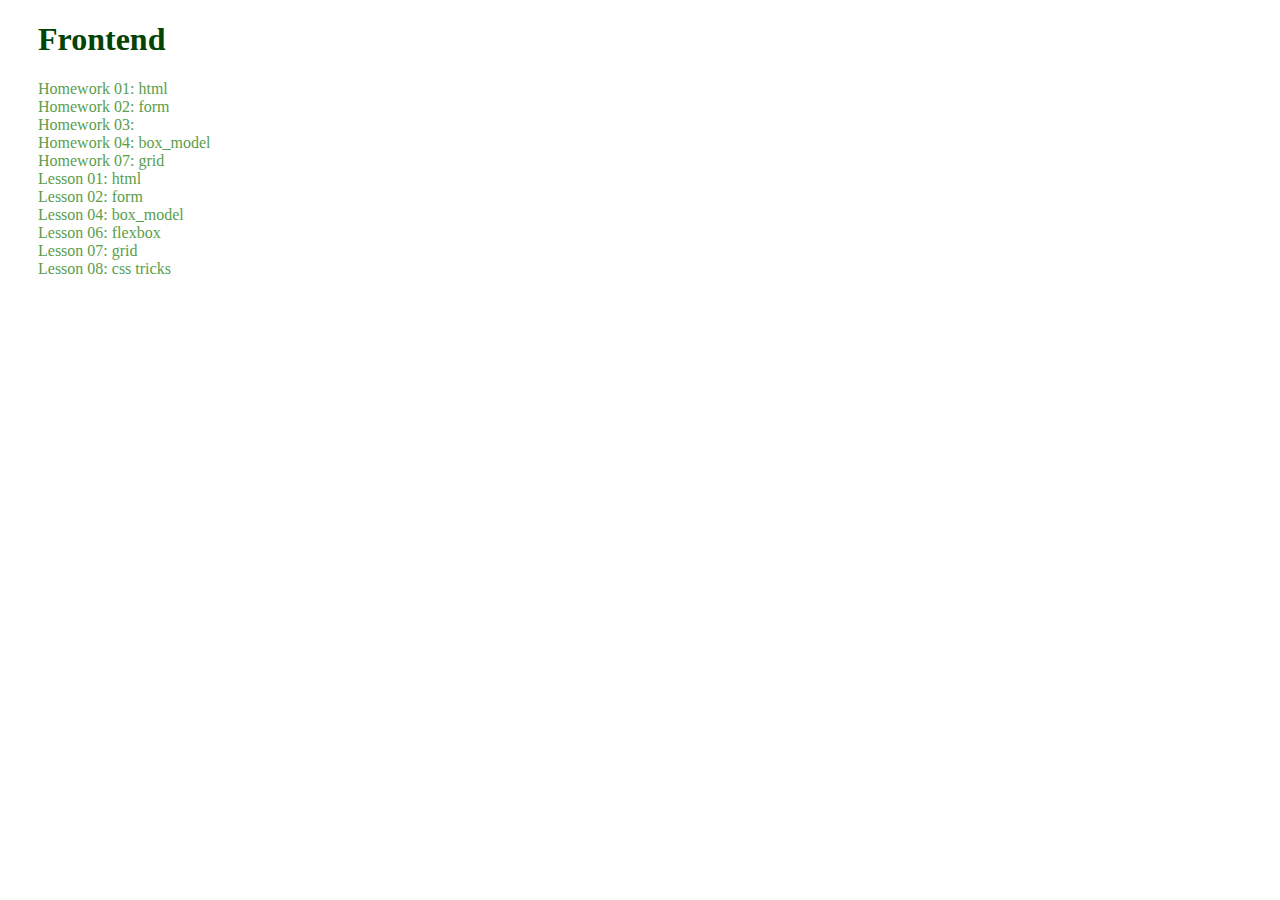
<file: Front_End/index.html>
<!DOCTYPE html>
<html lang="en">

<head>
    <meta charset="UTF-8">
    <meta name="viewport" content="width=device-width, initial-scale=1.0">
   <!-- <link rel="icon"
        href="data:image/svg+xml,
        <svg xmlns=%22http://www.w3.org/2000/svg%22 viewBox=%220 0 100 100%22>
            <text y=%22.9em%22 font-size=%2290%22>️⚡

            </text></svg>">-->
    <link rel="stylesheet" href="./style.css">
    <title>Frontend course</title>
</head>

<body>
    <main>
        <h1>Frontend</h1>
        <div class="homework-container">
            <a href="./Frontend/homework/Homework_01/">Homework 01: html </a>
            <a href="./Frontend/homework/Homework_02/homework/index.html">Homework 02: form </a>
            <a href="./Frontend/homework/Homework_02/homework/index.html">Homework 03:  </a>
            <a href="./Frontend/homework/Homework_04/index.html">Homework 04: box_model </a>
            <a href="./Frontend/homework/Homework_07/index.html">Homework 07: grid </a>
         
        </div>

            <div class="lesson-container">
            
            <a href="./Frontend/lessons/lesson_01/index.html">Lesson 01: html</a>
            <a href="./Frontend/lessons/lesson_02/index.html">Lesson 02: form</a>
            <a href="./Frontend_2024/lessons/lesson_04/index.html">Lesson 04: box_model</a>
            <a href="./Frontend_2024/lessons/lesson_06/index.html">Lesson 06: flexbox</a>
            <a href="./Frontend_2024/lessons/lesson_07/index.html">Lesson 07: grid</a>
            <a href="./Frontend_2024/lessons/lesson_08/index.html">Lesson 08: css tricks</a>
            
        </div>
    </main>
</body>

</html>
</file>
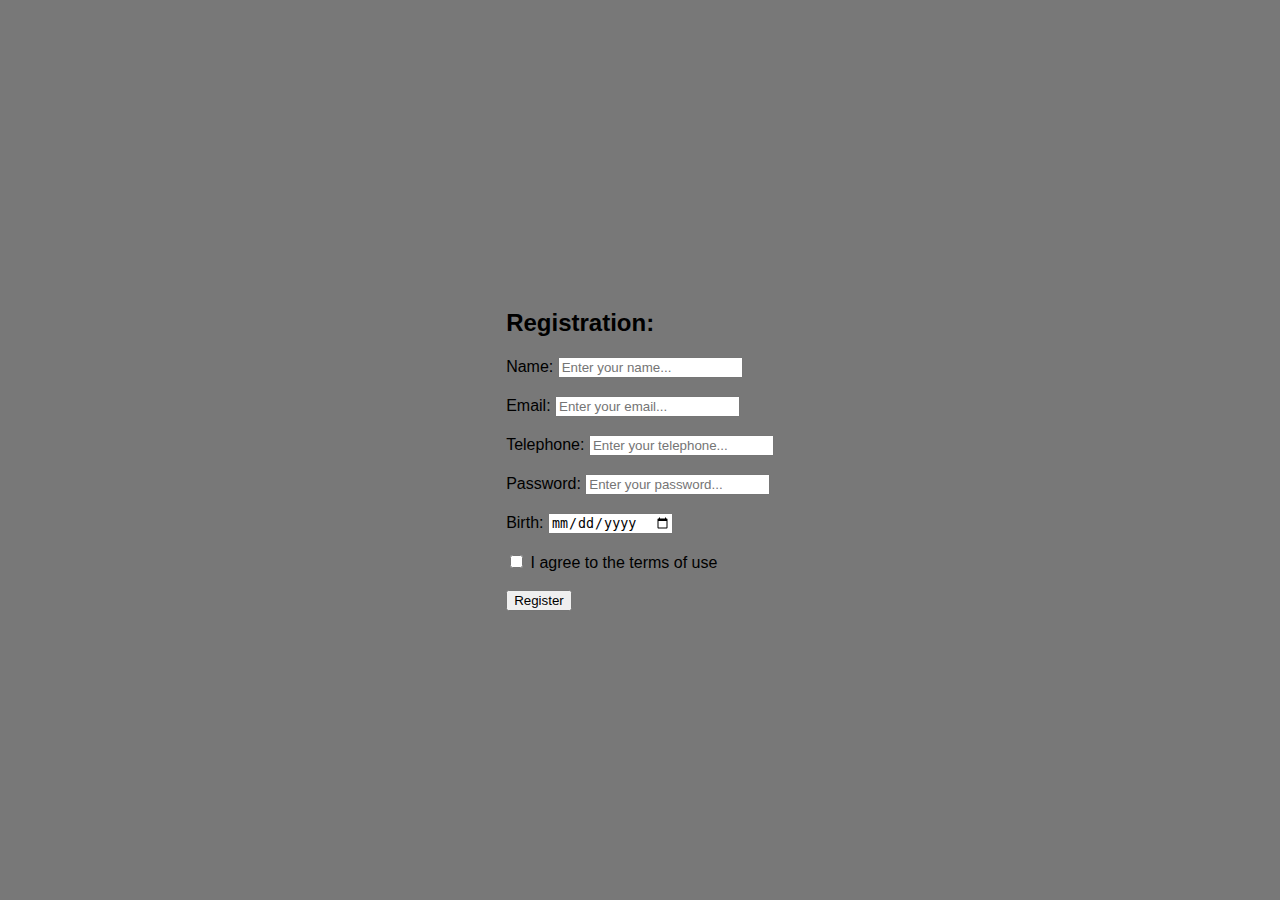
<file: Front_End/Frontend/homework/Homework_03/index.html>
<!--Необходимо создать свою форму регистрации. Старайтесь использовать input с разными значениями атрибута type (text, tel, email, password, checkbox, date)-->
<!DOCTYPE html>
<head lang="en">
    <meta charset="UTF-8"> <!--Устанавливает кодировку документа-->
    <meta name="viewport" content="width=device-width, initial-scale=1.0">
    <!--Обеспечивает корректное отображение на мобильных устройствах-->
    <title>Registration form</title><!--Заголовок страницы-->
    <div>
        <style>
            /*Внутренние стили для оформления*/
            body {
                font-family: Arial, Impact, sans-serif;
                /*Устанавливает шрифт для текста*/
                background-color: rgba(0, 0, 0, 0.53);
                /*Задает  серый фон для страницы*/
                margin: 0;
                /*Убирает отступы по краям страницы*/
                padding: 0;
                /*Убирает внутренние отступы*/
                display: flex;
                /*используется для центрирования формы*/
                justify-content: center;
                /*горизонтальное центрирование содержимого*/
                align-items: center;
                /*Вертикальное центрирование содержимого*/
                height: 100vh;
                /*высота страницы равна высоте экрана*/
            }
        </style>
</head>
<body>
    <h2>Registration:</h2><!--Заголовок формы-->
    <form>
        <div>
            <label for="name">Name:</label><!--Метка для поля имени-->
            <input type="text" placeholder="Enter your name..."
                required /><!--Поле ввода для имени,обязательное для заполнения-->
        </div>
        <br />
        <div>
            <label for="email">Email:</label><!--Метка для поля emeil-->
            <input type="email" placeholder="Enter your email..."
                required /><!--Поле ввода для email,обязательное для заполнения-->
        </div>
        <br />
        <div>
            <label for="phone">Telephone:</label><!--Метка для поля телефон-->
            <input type="tel" placeholder="Enter your telephone..."
            pattern="/+[0-9]{2}-[0-9]{3}-[0-9]{7}"
                required /><!--Поле ввода для телефона,обязательное для заполнения-->
        </div>
        <br />
        <div>
            <label for="password">Password:</label><!--Метка для поля пароль-->
            <input type="password" placeholder="Enter your password..." minlength="8"
                required /><!--Поле ввода для пароля,обязательное для заполнения-->
        </div>
        <br />
        <div>
            <label for="dob">Birth:</label><!--Метка для поля даты рождения-->
            <input type="date" id="dob" name="dob"
                required><!--Поле ввода для даты рождения,обязательное для заполнения-->
        </div>
        <br />
        <div>
            <label><!--Начало метки для чекбокса-->
                <input type="checkbox" name="terms"
                    required><!--Чекбокс для согласия с условиями,обязательный для заполнения-->
                I agree to the terms of use <!--Текст рядом с чекбоксом-->
            </label><!--Конец метки для чекбокса-->
        </div>
        <br />
        <div>
            <button type="submit">Register</button>
            <!--Кнопка для отправки формы-->
    </form><!--Конец формы-->
</body>
</html>
</file>
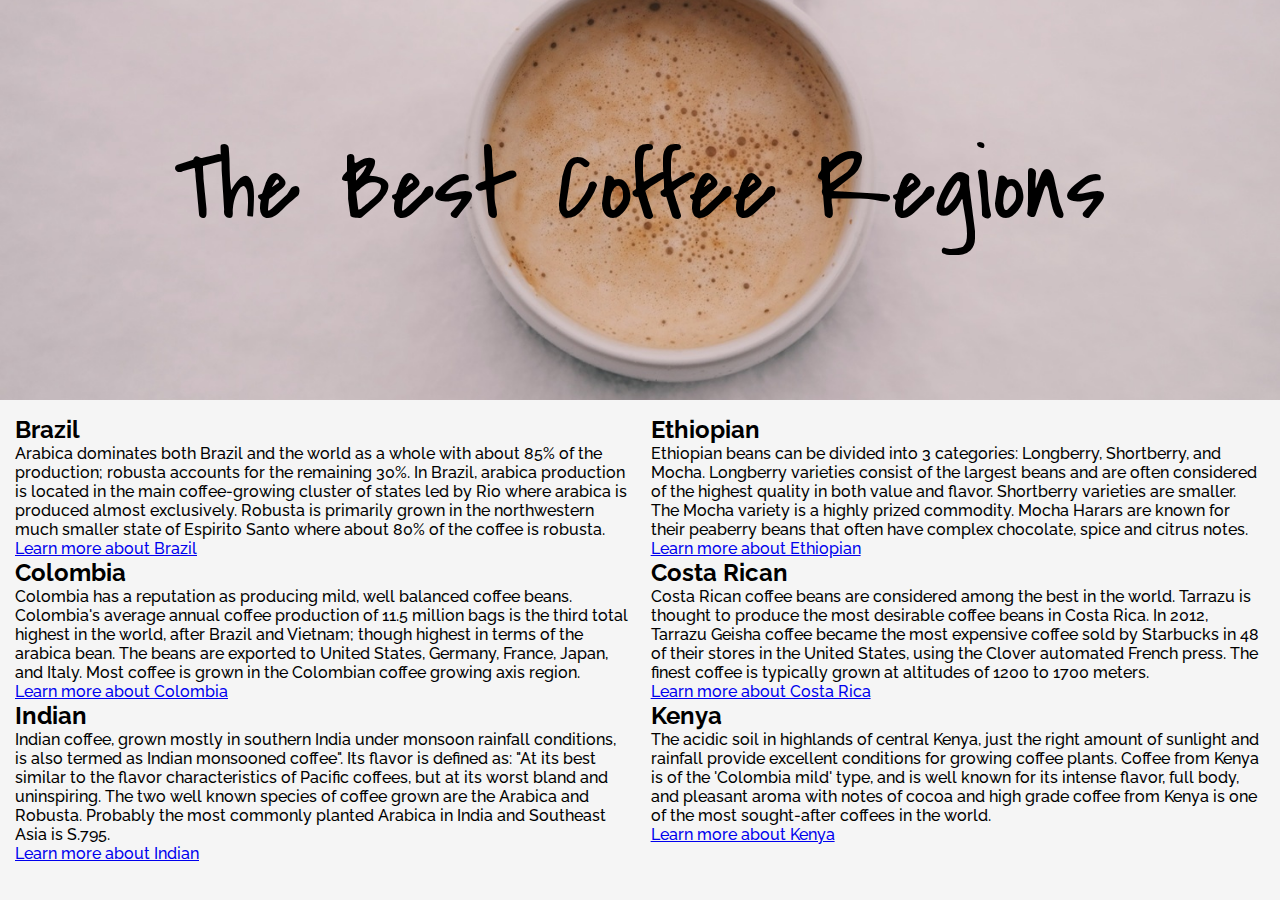
<file: Front_End/Frontend/homework/Homework_04/index.html>
<!DOCTYPE html>
<html lang="en">

<head>
    <meta charset="UTF-8">
    <meta name="viewport" content="width=device-width, initial-scale=1.0">
    <link rel="shortcut icon" href="./images/Coffee_icon.png" type="image/x-icon">
    <link rel="stylesheet" href="./style.css">
    <title>Coffee</title>
</head>

<body>

    <div class="header">
        <h1>The Best Coffee Regions</h1>

    </div>
    <div class="main">
        <div class="left">
        <div>
        <h2>Brazil</h2>
        <p>
            Arabica dominates both Brazil and the world as a whole with about 85% of the production; robusta accounts for
            the remaining 30%. In Brazil, arabica production is located in the main coffee-growing cluster of states led
            by Rio where arabica is produced almost exclusively. Robusta is primarily grown in the northwestern much
            smaller state of Espirito Santo where about 80% of the coffee is robusta.
        </p>
        <a href="https://en.wikipedia.org/wiki/Brazil">Learn more about Brazil</a>
    </div>

    <div>

    <h2>Colombia</h2>
    <p>
        Colombia has a reputation as producing mild, well balanced coffee beans. Colombia's average annual coffee
        production of 11.5 million bags is the third total highest in the world, after Brazil and Vietnam; though
        highest in terms of the arabica bean. The beans are exported to United States, Germany, France, Japan, and
        Italy. Most coffee is grown in the Colombian coffee growing axis region.
    </p>
    <a href="https://en.wikipedia.org/wiki/Colombia">Learn more about Colombia</a>
    </div>

    <div>

    <h2>Indian</h2>
    <p>
        Indian coffee, grown mostly in southern India under monsoon rainfall conditions, is also termed as Indian
        monsooned coffee". Its flavor is defined as: "At its best similar to the flavor characteristics of Pacific
        coffees, but at its worst bland and uninspiring. The two well known species of coffee grown are the Arabica and
        Robusta. Probably the most commonly planted Arabica in India and Southeast Asia is S.795.
    </p>
    <a href="https://en.wikipedia.org/wiki/Indian">Learn more about Indian</a>
    </div>
    </div>
    <div class="right">
    <div>

    <h2>Ethiopian</h2>
    <p>
        Ethiopian beans can be divided into 3 categories: Longberry, Shortberry, and Mocha. Longberry varieties consist
        of the largest beans and are often considered of the highest quality in both value and flavor. Shortberry
        varieties are smaller. The Mocha variety is a highly prized commodity. Mocha Harars are known for their peaberry
        beans that often have complex chocolate, spice and citrus notes.
    </p>
    <a href="https://en.wikipedia.org/wiki/Ethiopian">Learn more about Ethiopian</a>
    </div>
    <div>

    <h2>Costa Rican</h2>
    <p>
        Costa Rican coffee beans are considered among the best in the world. Tarrazu is thought to produce the most
        desirable coffee beans in Costa Rica. In 2012, Tarrazu Geisha coffee became the most expensive coffee sold by
        Starbucks in 48 of their stores in the United States, using the Clover automated French press. The finest coffee
        is typically grown at altitudes of 1200 to 1700 meters.
    </p>
    <a href="https://en.wikipedia.org/wiki/Costa Rica">Learn more about Costa Rica</a>
    </div>
    <div>

    <h2>Kenya</h2>
    <p>
        The acidic soil in highlands of central Kenya, just the right amount of sunlight and rainfall provide excellent
        conditions for growing coffee plants. Coffee from Kenya is of the 'Colombia mild' type, and is well known for
        its intense flavor, full body, and pleasant aroma with notes of cocoa and high grade coffee from Kenya is one of
        the most sought-after coffees in the world.
    </p>
    <a href="https://en.wikipedia.org/wiki/Kenya">Learn more about Kenya</a>
    </div>
    </div>
</body>

</html>
</file>
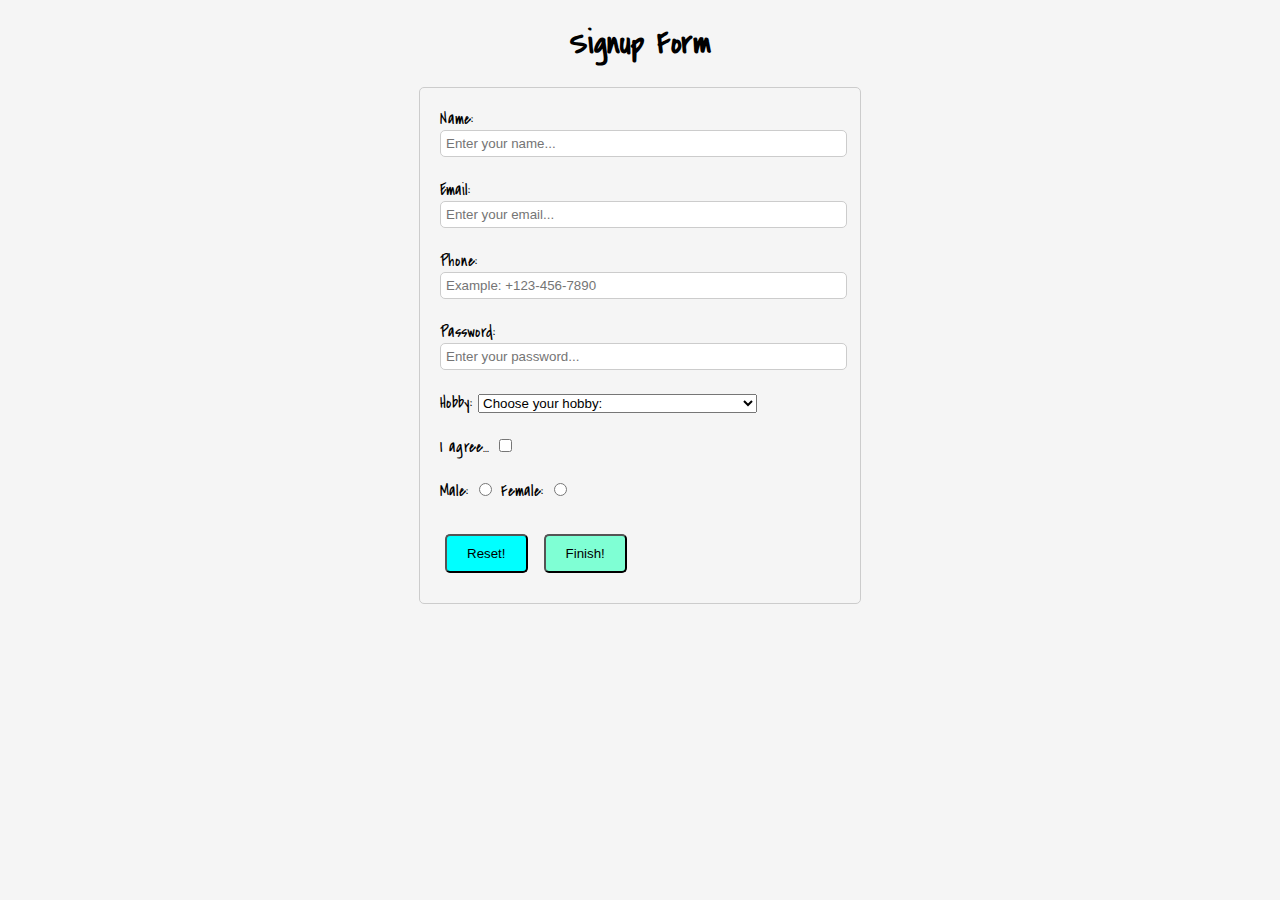
<file: Front_End/Frontend/lessons/lesson_02/index.html>
<!-- Восклицательный знак вызывает готовую структуру кода-->

<!DOCTYPE html>
<html lang="en">
  <head>
    <meta charset="UTF-8" />
    <meta name="viewport" content="width=device-width, initial-scale=1.0" />
    <!-- <style>
      h1 {
        text-align: center;
      }
    </style> -->
    <!-- 
      ./ - нужно остаться в той же папке
      ../ - нужно выйти во внешнюю папку
    -->
    <link rel="stylesheet" href="./style.css">
    <title>Form</title>
  </head>
  <!-- 
      Где будет задаваться стилистика ?
    1. Inline-styles (в той же строке, где и сам элемент);
    2. Отдельный тэг style;
    3. Отдельный файл (.css).

      С помощью чего будет выбираться элемент(-ы) для настройки(selector) ?
    1. С помощью имени тэга;
    2.С помощью значения любого атрибута(сlass, id)
  -->
  <body>
    <!-- style="text-align: center;" -->
    <h1>Signup Form</h1>
    <form>
      <!-- Дефолтный блочный элемент - div -->
      <!-- Дефолтный строчный элемент - span -->
      <div>
        <label for="name">Name:</label>
        <input id="name" type="text" placeholder="Enter your name..." required />
      </div>

      <br />

      <div>
        <label for="email">Email:</label>
        <input id="email" type="email" placeholder="Enter your email..." required />
      </div>

      <br />

      <div>
        <label for="phone">Phone:</label>
        <input
          id="phone"
          title="Example: +123-456-7890"
          type="tel"
          placeholder="Example: +123-456-7890"
          pattern="\+?[0-9]{3}-?[0-9]{3}-?[0-9]{4}"
          required
        />
      </div>

      <br />

      <div>
        <label for="password">Password:</label>
        <input id="password" type="password" placeholder="Enter your password..." minlength="8" required />
      </div>

      <br />

      <div>
        <label for="hobby">Hobby:</label>
        <select id="hobby" required>
            <option value="">Choose your hobby:</option>
            <option value="chess">Chess - best sport from all over the world!</option>
            <option value="football">Football - best sport from all over the world!</option>
            <option value="no">No in this list!</option>
        </select>
      </div>

      <br />

      <div>
        <label for="agree">I agree...</label>
        <input id="agree" type="checkbox" required />
      </div>

      <br />

      <!-- REQUIRED -->
      <div>
        <label for="male">Male:</label>
        <input id="male" type="radio" name="gender" value="male" required />

        <label for="female">Female:</label>
        <input id="female" type="radio" name="gender" value="female" />
      </div>

      <br />

      <button class="reset" type="reset">Reset!</button>
      <button class="submit" type="submit">Finish!</button>
    </form>
  </body>
</html>
</file>
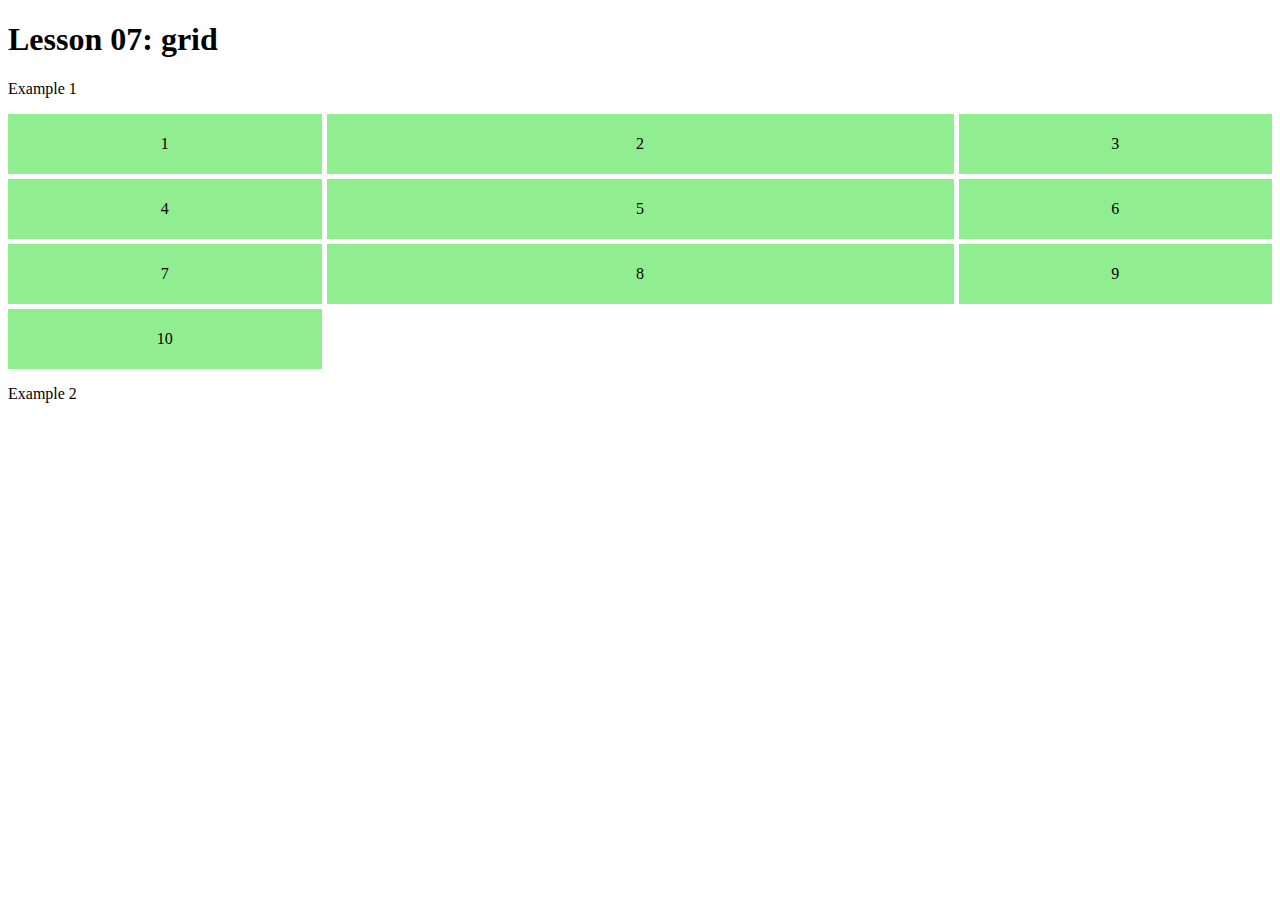
<file: Front_End/Frontend/lessons/lesson_07/index.html>
<!DOCTYPE html>
<html lang="en">

  <head>
    <meta charset="UTF-8">
    <meta name="viewport" content="width=device-width, initial-scale=1.0">
    <link rel="stylesheet" href="./style.css">
    <title>Grid</title>
  </head>

  <body>
    <h1>Lesson 07: grid</h1>
    <p>Example 1</p>
    <div class="grid-container">
      <div class="grid-item">1</div>
      <div class="grid-item">2</div>
      <div class="grid-item">3</div>
      <div class="grid-item">4</div>
      <div class="grid-item">5</div>
      <div class="grid-item">6</div>
      <div class="grid-item">7</div>
      <div class="grid-item">8</div>
      <div class="grid-item">9</div>
      <div class="grid-item">10</div>
    </div>
    <p>Example 2</p>
    <div class="grid-container-adaptive">
      <div class="grid-item-adaptive">
        <h4>Card heading</h4>
        <p>Card text</p>
      </div>
      <div class="grid-item-adaptive img-container">
        space
      </div>
      <div class="grid-item-adaptive">3</div>
      <div class="grid-item-adaptive">4</div>
      <div class="grid-item-adaptive">5</div>
      <div class="grid-item-adaptive">6</div>
      <div class="grid-item-adaptive">7</div>
      <div class="grid-item-adaptive yellow-card">8</div>
      <div class="grid-item-adaptive">9</div>
      <div class="grid-item-adaptive">10</div>
    </div>

  </body>
</html>
</file>
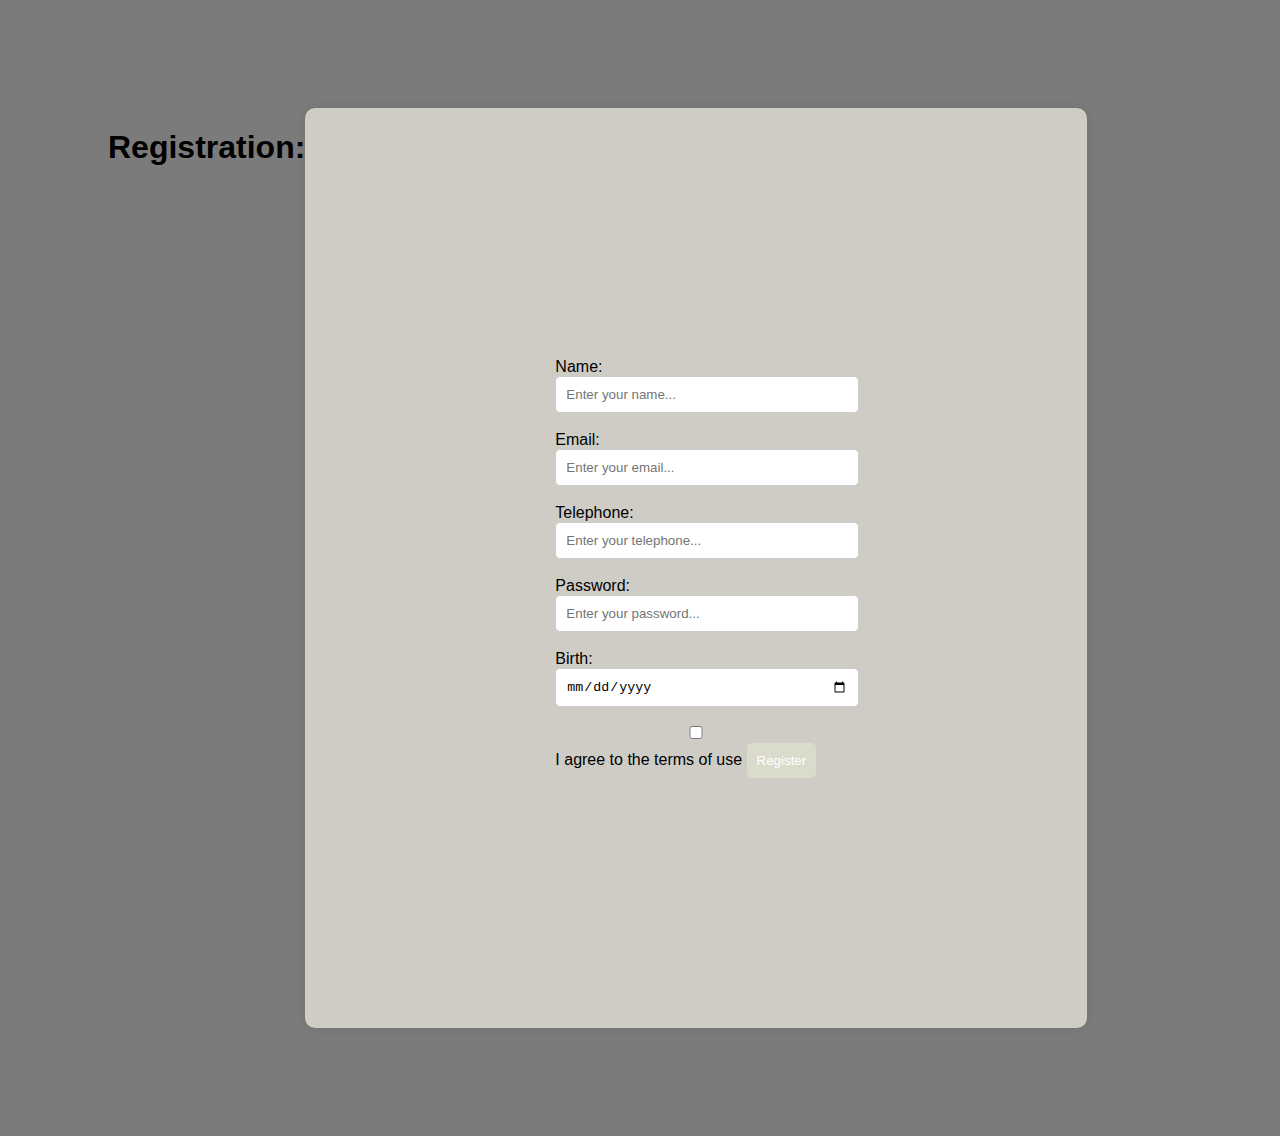
<file: Front_End/Frontend/homework/Homework_02/homework/index.html>
<!--Необходимо создать свою форму регистрации. Старайтесь использовать input с разными значениями атрибута type (text, tel, email, password, checkbox, date)-->
<!DOCTYPE html>

<head lang="en">

    <meta charset="UTF-8"> <!--Устанавливает кодировку документа-->
    <meta name="viewport" content="width=device-width, initial-scale=1.0">
    <!--Обеспечивает корректное отображение на мобильных устройствах-->
   <title>Registration form</title><!--Заголовок страницы-->
    <link rel = "stylesheet" href= "stylE.css">

    <!--  <style>
            /*Внутренние стили для оформления*/

            body {

                font-family: Arial, Impact, sans-serif;
                /*Устанавливает шрифт для текста*/
                background-color: rgba(0, 0, 0, 0.53);
                /*Задает  серый фон для страницы*/
                margin: 0;
                /*Убирает отступы по краям страницы*/
                padding: 0;
                /*Убирает внутренние отступы*/
                display: flex;
                /*используется для центрирования формы*/
                justify-content: center;
                /*горизонтальное центрирование содержимого*/
                align-items: center;
                /*Вертикальное центрирование содержимого*/
                height: 100vh;
                /*высота страницы равна высоте экрана*/

            }
        </style> --> 
</head>

<body>
    <h1>Registration:</h1><!--Заголовок формы-->

    <form>
        <div>
            <label for="name">Name:</label><!--Метка для поля имени-->
            <input type="text" placeholder="Enter your name..."
                required /><!--Поле ввода для имени,обязательное для заполнения-->
        </div>
        <br />
        <div>
            <label for="email">Email:</label><!--Метка для поля emeil-->
            <input type="email" placeholder="Enter your email..."
                required /><!--Поле ввода для email,обязательное для заполнения-->
        </div>
        <br />
        <div>
            <label for="phone">Telephone:</label><!--Метка для поля телефон-->
            <input type="tel" placeholder="Enter your telephone..."
            pattern="/+[0-9]{2}-[0-9]{3}-[0-9]{7}"
                required /><!--Поле ввода для телефона,обязательное для заполнения-->
        </div>
        <br />
        <div>
            <label for="password">Password:</label><!--Метка для поля пароль-->
            <input type="password" placeholder="Enter your password..." minlength="8"
                required /><!--Поле ввода для пароля,обязательное для заполнения-->
        </div>
        <br />
        <div>
            <label for="dob">Birth:</label><!--Метка для поля даты рождения-->
            <input type="date" id="dob" name="dob"
                required><!--Поле ввода для даты рождения,обязательное для заполнения-->
        </div>
        <br />
        <div>
            <label><!--Начало метки для чекбокса-->
                <input type="checkbox" name="terms"
                    required><!--Чекбокс для согласия с условиями,обязательный для заполнения-->
                I agree to the terms of use <!--Текст рядом с чекбоксом-->
            </label><!--Конец метки для чекбокса-->
        
            <button type ="submit">Register

            </button>
            <!--Кнопка для отправки формы-->
    </form><!--Конец формы-->

</body>

</html>
</file>
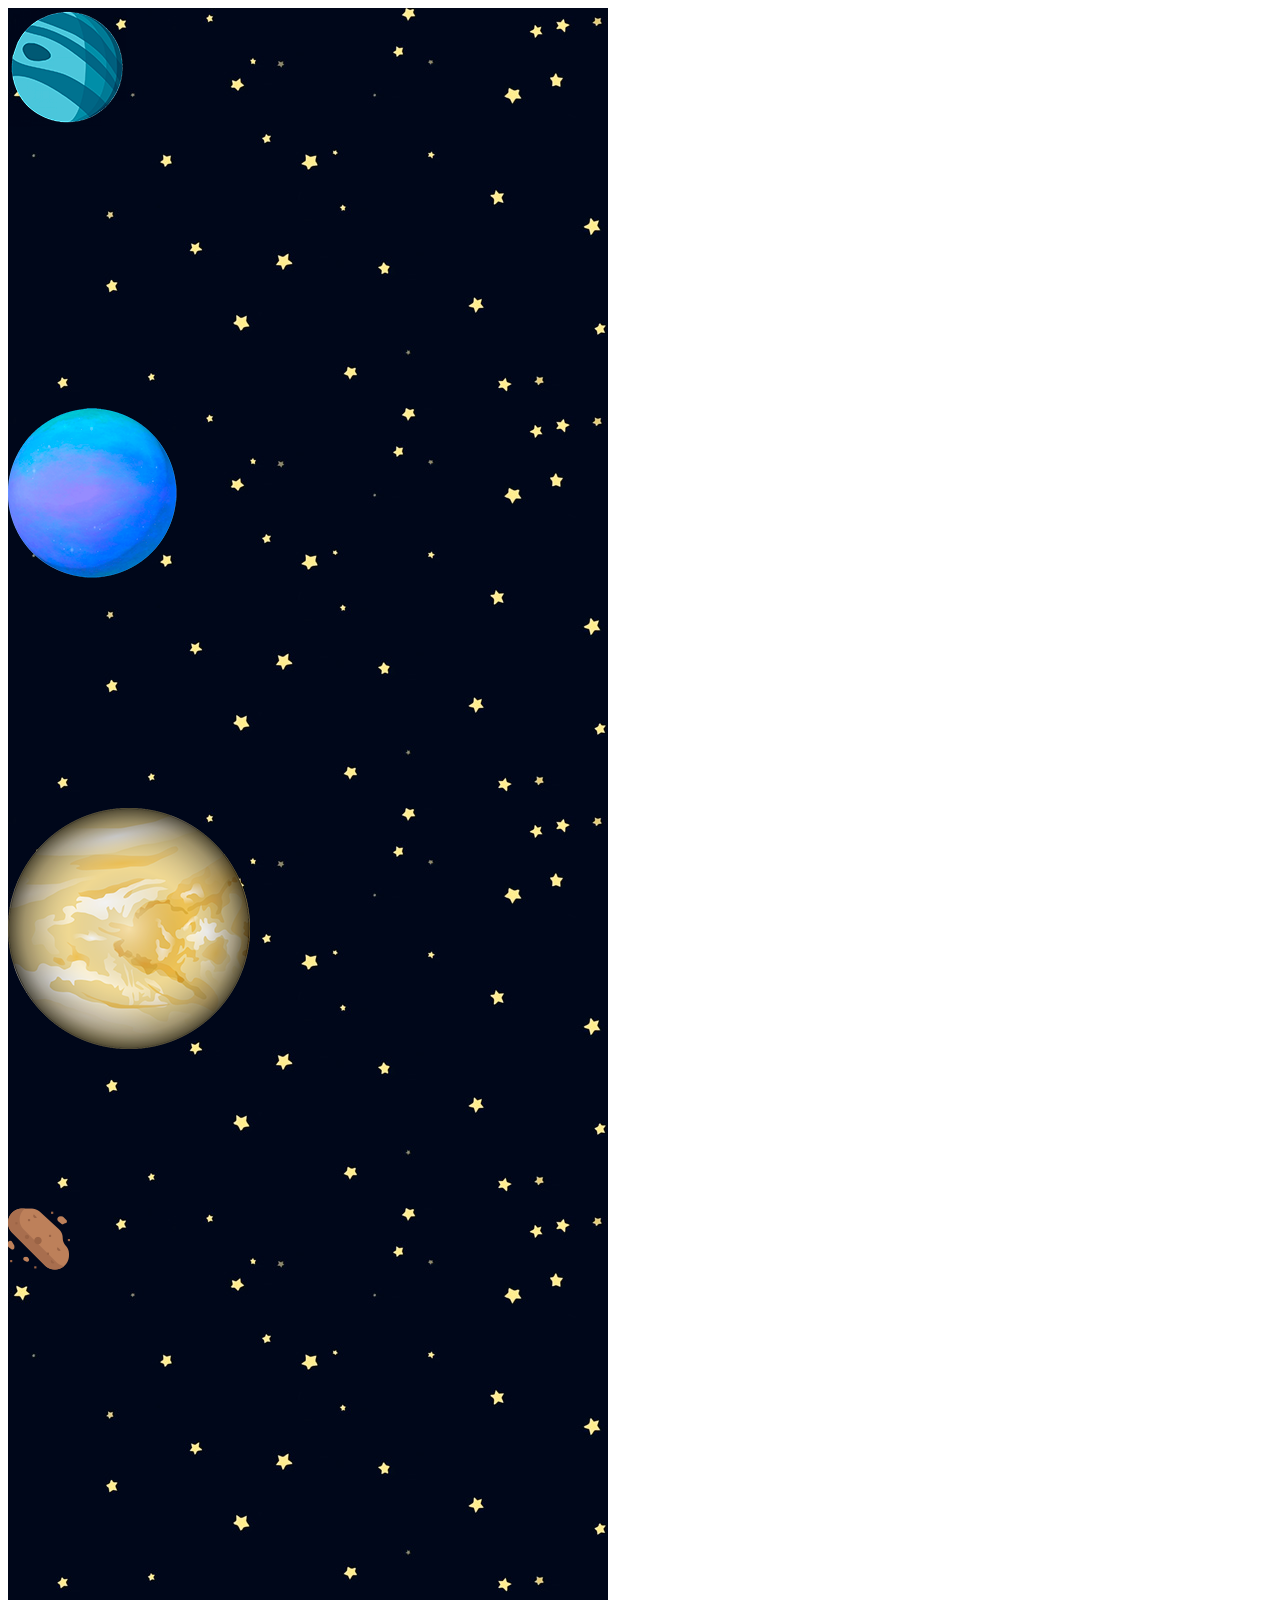
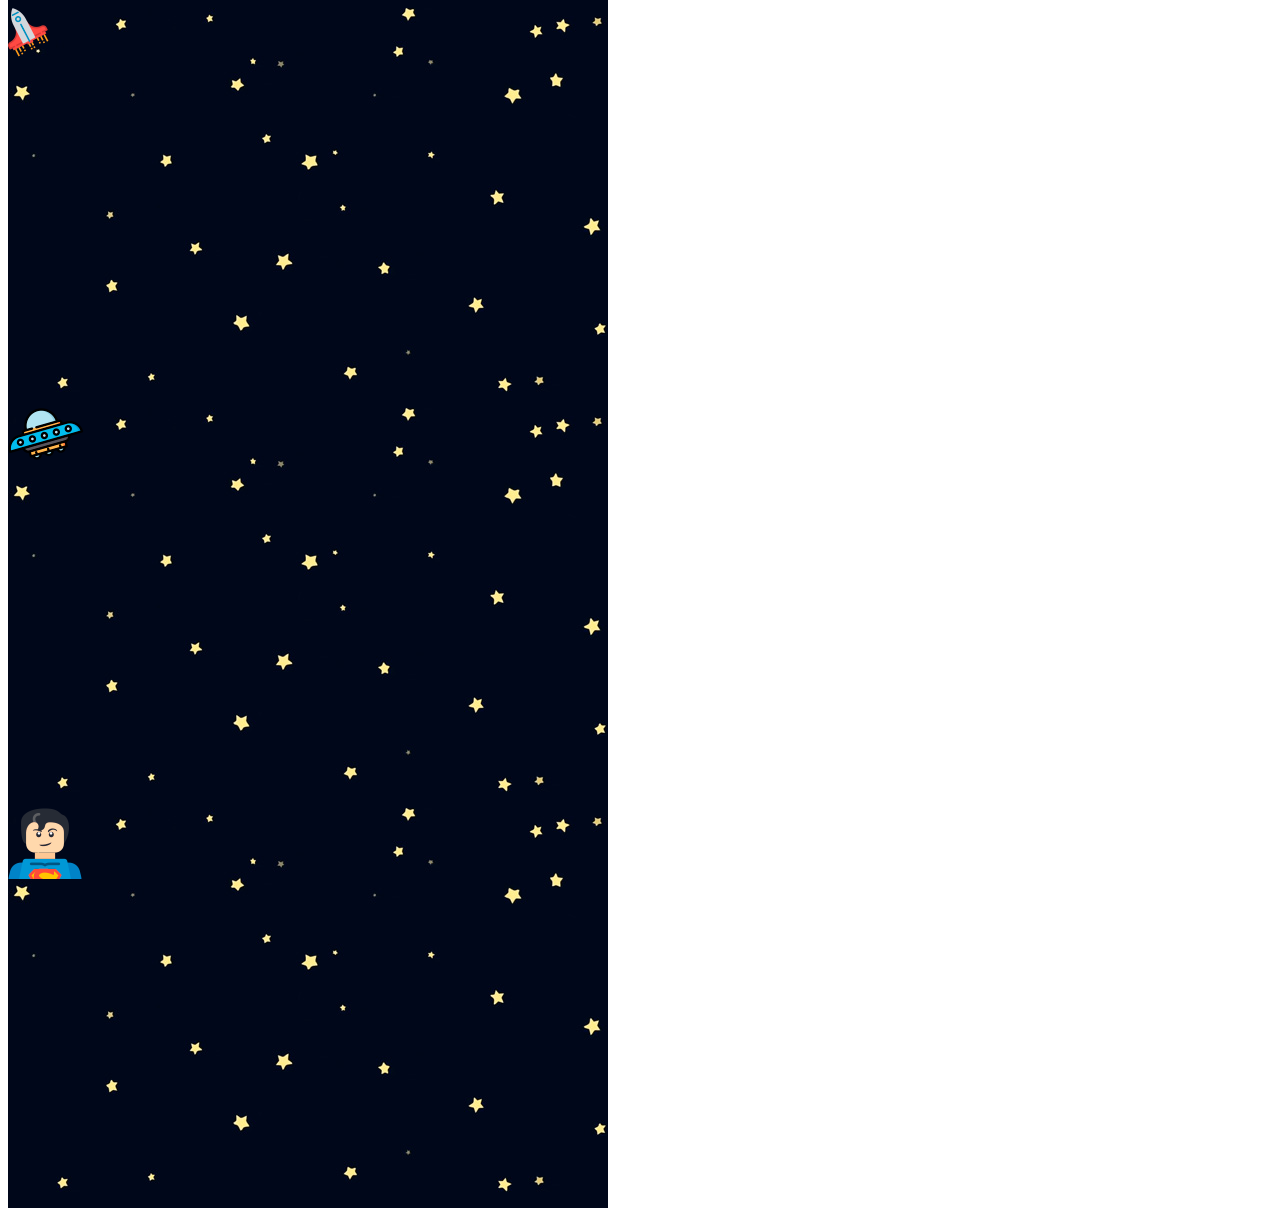
<file: Front_End/Frontend/lessons/lesson_04/lesson_05_Position_27_11_2024/index.html>
<!DOCTYPE html>
<html lang="en">
<head>
    <meta charset="UTF-8">
    <meta name="viewport" content="width=device-width, initial-scale=1.0">
    <link rel="stylesheet" href="./style.css">
    <title>Position</title>
</head>
<body>
            
        <div>
        <img src="./img/planet-1.png" alt="planet-1" >
        </div>
        <div>
        <img src="./img/planet-2.png" alt="planet-2">
    </div>
<div>
        <img src="./img/planet-3.png" alt="planet-3">
    </div>
    <div>
        <img src="./img/asteroid.png" alt="asteroid">
    </div>
<div>
        <img src="./img/spaceship.png" alt="spaceship">
</div>
<div>
        <img src="./img/ufo.png" alt="ufo">
    </div>
<div>
        <img src="./img/superman.png" alt="superman"  >
    </div>
    
    
</body>
</html>
</file>
<file: Front_End/style.css>
.lesson-container {
    display: flex;
    flex-direction: column;
  }
  .homework-container{
    display: flex;
    flex-direction: column;
  }
  
  main {
    padding: 0px 30px;
  }
  
  h1 {
    color: rgb(3, 67, 3);
  }
  
  a {
    text-decoration: none;
    color: rgb(90, 158, 75);
  }
  
  /* псевдоэлемент before / after используется для добавления контента до или после элемента (лучше подходит для группы элементов) */
  
  /* каждой ссылке при создании будет добавлять текст из content*/
  .a::before {
    content: "⚡️ ";
  }
  
  /* стили с псевдоклассом hover применятся к элементу при наведении на него мышкой */
  .lesson-link:hover {
    text-decoration: underline;
    color: rgb(186, 220, 173);
  }
  
  .homework-link:hover {
    text-decoration: underline;
    color: forestgreen;
  }
</file>
<file: Front_End/Frontend/homework/Homework_04/style.css>
@import url('https://fonts.googleapis.com/css2?family=Covered+By+Your+Grace&family=Raleway:ital,wght@0,100..900;1,100..900&display=swap');
*{
    margin: 0;
    padding: 0;

}
body{
    background-color: whitesmoke;
    font-family: "Raleway", sans-serif;
  font-optical-sizing: auto;
  font-weight: 500;
  font-style: normal;
}
.header{
    height: 400px;
    background-image: url("./images/Coffee.jpg");
    background-position:center ;
    background-size: cover;
    
}
h1{
   font-family: "Covered By Your Grace", serif;
   font-weight: 400;
   font-style: normal;
   text-align: center;
   font-size: 100px;
   padding-top: 120px;
   color: rgba(red, green, blue, alpha);

}
.main{
    position:relative ;
}
/*
top, left, right, bottom*/
.left, .right{
    position: absolute;
width: 48%;
top: 15px;
}
.left{
   left: 15px;

}
.right{
    right: 15px;
}
</file>
<file: Front_End/Frontend/lessons/lesson_02/style.css>
@import url("https://fonts.googleapis.com/css2?family=Covered+By+Your+Grace&display=swap");
body {
  font-family: "Covered By Your Grace", cursive;
  font-weight: 400;
  font-style: normal;
  background-color: whitesmoke;
}
h1 {
  text-align: center;
}
form {
  width: 80%;
  margin: 0 auto; /* 1 По вертикали; 2 По горизонтали */
  max-width: 400px;
  padding: 20px; /* Отступы со всех 4 сторон */
  border: 1px solid #ccc;
  border-radius: 5px;
  /*    Настройка тени:
    1. По оси X (положительное значение - вправо, отрицательное - влево);
    2. По оси Y (положительное значение - вниз, отрицательное - вверх);
    3. Размытие тени(как быстро тень сливается с фоном);
    4. Цвет тени;*/
  box-shadow: 0 0 10 px rgba(0, 0, 0, 1);
}
input[type="text"],
input[type="email"],
input[type="tel"],
input[type="password"] {
  width: 100%;
  border: 1px solid #ccc;
  border-radius: 5px;
  padding: 5px 0 5px 5px; /*Начиная сверху и по часовой стрелке */
 
}
button {
    cursor: pointer,
    border none;
    border-radius: 5px;
    padding: 10px 20px ;
    margin: 10px 5px;

}
.reset{
    background-color: aqua;

}
.submit{
    background-color: aquamarine;
}
</file>
<file: Front_End/Frontend/lessons/lesson_07/style.css>
.grid-container {
  /* сделал grid контейнер */
  display: grid;
  /* пространство между контейнерами */
  gap: 5px;
  /* 1fr равен одному 'кусочку', если в схеме их несколько фреймы равны между собой */
  grid-template-columns: 1fr 2fr 1fr;
  /* grid-template-columns: 100px 200px 150px; */
  /* задаем высоту каждого ряда */
  grid-auto-rows: 60px;
}

.grid-item {
  display: flex;
  justify-content: center;
  align-items: center;
  background-color: lightgreen;
}


.grid-container-adaptive {
  display: grid;
  /* в функцию repeat() передаем первым аргументом количество колонок, вторым - их размер */
  /* grid-template-columns: repeat(3, 1fr); */
  grid-template-columns: repeat(auto-fill, minmax(200px, 1fr));
  gap: 5px;
  /* первое число - горизонтальный промежуток, второе - вертикальный */
  /* gap: 5px 20px; */
  grid-auto-rows: 100px;
}

.grid-item-adaptive {
  display: flex;
  color: white;
  flex-direction: column;
  justify-content: center;
  align-items: center;
  /* background-color: lightblue; */
  background-image: url('https://assets.science.nasa.gov/dynamicimage/assets/science/astro/universe/internal_resources/402/Carina_Nebula-1.jpeg?w=4096&format=jpeg&fit=clip&crop=faces%2Cfocalpoint');
  background-size: cover;
  background-position: center;
}

/* .yellow-card {
  background-color: rgb(255, 255, 173)
} */

h4 {
  margin: 0;
}

.img-container {
  background-image: url('https://starwalk.space/gallery/images/what-is-space/1920x1080.jpg');
}
</file>
<file: Front_End/Frontend/homework/Homework_02/homework/stylE.css>
body{


    

    font-family: Arial, Impact, sans-serif;
    /*Устанавливает шрифт для текста*/
    background-color: rgba(8, 6, 6, 0.53);
    /*Задает  цвет фона для страницы*/
    padding: 100px;
    /*Убирает внутренние отступы*/
    display: flex;
}
form{
    background: rgb(207, 204, 198);/*Цвет фона формы*/
    padding: 250px;/*внутренние отступы внутри формы*/
    border-radius: 10px;/*закругленные углы формы*/
    box-shadow: 0 0 10px rgba(0, 0, 0, 0.1);/*тень для формы*/
}
input{
    width: 100% ;/*ширина полей ввода*/
    padding: 10px;/*Внутренние отступы для полей ввода*/
    margin: auto;/*Отступы сверху и снизу между полями*/
    border: 1px solid #ccc;/*Цвет границы полей*/
    border-radius: 5px;/*закругленные углы полей ввода*/
}
button{
    background: rgb(219, 219, 203)  ;/*Цвет фона кнопки*/
    color: white;/*Цвет текста кнопки*/
    border: none;/*Убирает границу кнопки*/
    padding: 10px;/*Внутренние отступы для кнопки*/
    border-radius: 5px;/*Закругленные углы кнопки*/
    cursor: pointer;/*Изменяет курсор на указатель*/
}
button:hover{
    background: #a7ddd9;/* Цвет фона кнопки при наведении*/

}
</file>
<file: Front_End/Frontend/lessons/lesson_04/lesson_05_Position_27_11_2024/style.css>
div{
  
  width: 600px;
  height: 400px;
  background-image: url("./img/bg.jpg"); /*фон*/
  padding-left: 30 ;

}
</file>
